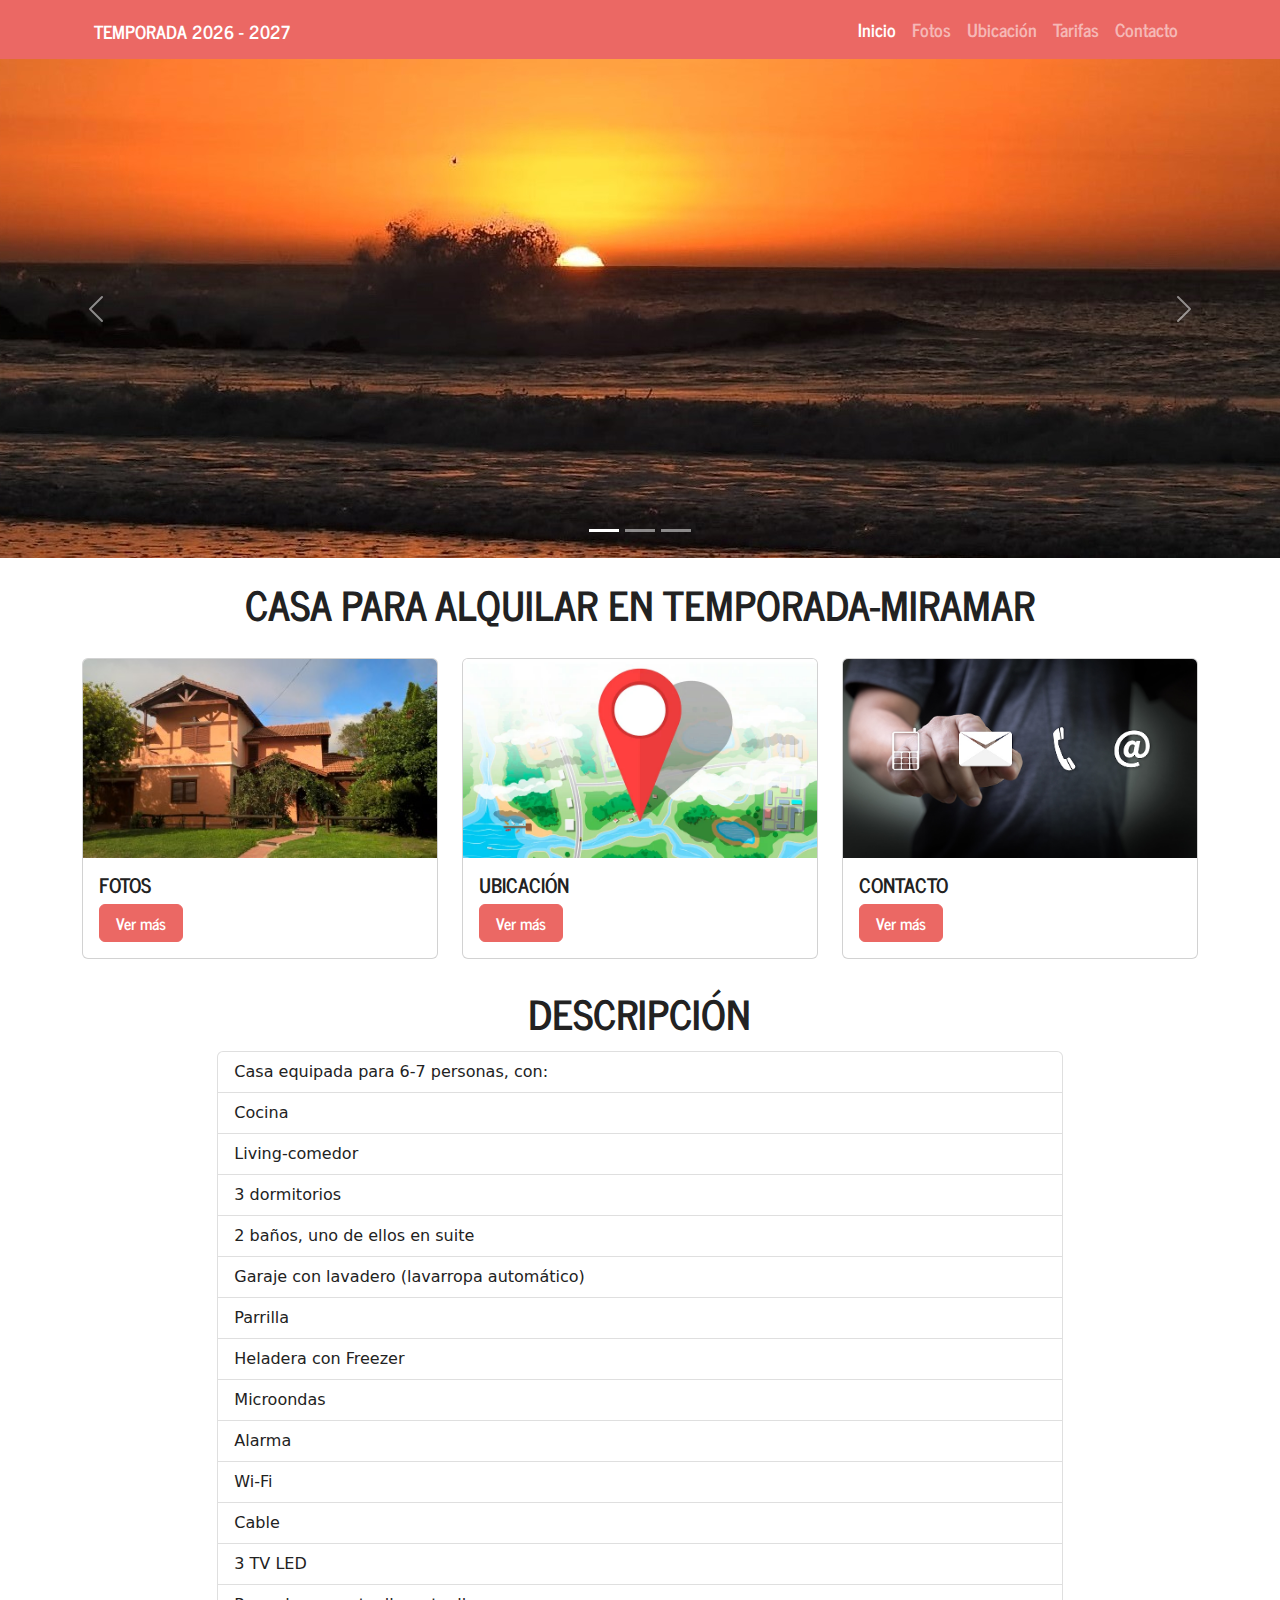
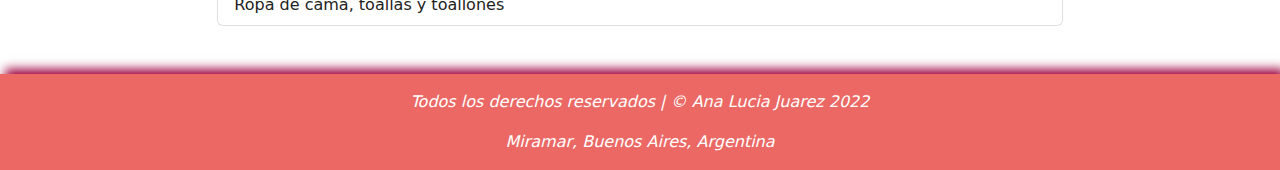
<file: index.html>
<!DOCTYPE html>
<html lang="en">

<head>
    <meta charset="UTF-8">
    <meta http-equiv="X-UA-Compatible" content="IE=edge">
    <meta name="viewport" content="width=device-width, initial-scale=1.0">
    <title>Alquiler Temporada Miramar</title>
    <link rel="shortcut icon" href="./img/home.png">
   

    <link rel="stylesheet" href="./bootstrap.min.css">
    <style>
        .carousel-inner img {
            width: 100%;
            height: 499px;
            object-fit: cover;
            object-position: center;
        }

        @media (max-width: 575px) {
            .carousel-inner img {
                width: 100%;
                height: 220px;
            }
        }

        #icono {
            width: 40px;
            height: 40px;
        }


        h1 {
            text-align: center;
        }

        body {
            min-height: 100vh;
        }

        footer {
            align-self: flex-end;
            text-align: center;
            width: 100%;
            color: white;
            font-style: italic;
            box-shadow: 5px -5px 10px #9D003E;
        }
    </style>
</head>

<body>
    <div class="containder-fluid bg-primary">
        <div class="container">
            <nav class="navbar navbar-expand-lg navbar-dark bg-primary">
                <div class="container-fluid">
                    <a class="navbar-brand" id="temporada"></a>
                    <button class="navbar-toggler" type="button" data-bs-toggle="collapse"
                        data-bs-target="#navbarSupportedContent" aria-controls="navbarSupportedContent"
                        aria-expanded="false" aria-label="Toggle navigation">
                        <span class="navbar-toggler-icon"></span>
                    </button>
                    <div class="collapse navbar-collapse" id="navbarSupportedContent">
                        <ul class="navbar-nav ms-auto mb-2 mb-lg-0">
                            <li class="nav-item">
                                <a class="nav-link active" aria-current="page" href="index.html">Inicio</a>
                            </li>
                            <li class="nav-item">
                                <a class="nav-link" href="fotos.html">Fotos</a>
                            </li>
                            <li class="nav-item">
                                <a class="nav-link" href="ubicacion.html">Ubicación</a>
                            </li>
                            <li class="nav-item">
                                <a class="nav-link" href="tarifas.html">Tarifas</a>
                            </li>
                            <li class="nav-item">
                                <a class="nav-link" href="contacto.html">Contacto</a>
                            </li>
                        </ul>

                    </div>
                </div>
            </nav>

        </div>

    </div>


    <div id="carouselExampleIndicators" class="carousel slide" data-bs-ride="carousel">
        <div class="carousel-indicators">
            <button type="button" data-bs-target="#carouselExampleIndicators" data-bs-slide-to="0" class="active"
                aria-current="true" aria-label="Slide 1"></button>
            <button type="button" data-bs-target="#carouselExampleIndicators" data-bs-slide-to="1"
                aria-label="Slide 2"></button>
            <button type="button" data-bs-target="#carouselExampleIndicators" data-bs-slide-to="2"
                aria-label="Slide 3"></button>
        </div>
        <div class="carousel-inner">
            <div class="carousel-item active">
                <img src="./img/miramar.jpg" class="d-block w-100" alt="...">
            </div>
            <div class="carousel-item">
                <img src="./img/city.jpg" class="d-block w-100" alt="...">
            </div>
            <div class="carousel-item">
                <img src="./img/girasol.jpg" class="d-block w-100" alt="...">
            </div>
        </div>
        <button class="carousel-control-prev" type="button" data-bs-target="#carouselExampleIndicators"
            data-bs-slide="prev">
            <span class="carousel-control-prev-icon" aria-hidden="true"></span>
            <span class="visually-hidden">Previous</span>
        </button>
        <button class="carousel-control-next" type="button" data-bs-target="#carouselExampleIndicators"
            data-bs-slide="next">
            <span class="carousel-control-next-icon" aria-hidden="true"></span>
            <span class="visually-hidden">Next</span>
        </button>
    </div>




    <div class="container mt-4">
        <div class="row">
            <h1>CASA PARA ALQUILAR EN TEMPORADA-MIRAMAR</h1>
            <div class="col-12 col-md-4 mt-4">

                <div class="card">
                    <a href="fotos.html"><img src="./img/frente.jpg" class="card-img-top" alt="..."></a>
                    <div class="card-body">
                        <h5 class="card-title">FOTOS</h5>
                        <a href="fotos.html" class="btn btn-primary">Ver más</a>
                    </div>
                </div>
            </div>
            <div class="col-12 col-md-4 mt-4">
                <div class="card">
                    <a href="ubicacion.html"><img src="./img/ubicacion.jpg" class="card-img-top" alt="..."></a>
                    <div class="card-body">
                        <h5 class="card-title">UBICACIÓN</h5>
                        <a href="ubicacion.html" class="btn btn-primary">Ver más</a>
                    </div>
                </div>

            </div>
            <div class="col-12 col-md-4 mt-4">
                <div class="card">
                    <a href="contacto.html"><img src="./img/contactoo.jpg" class="card-img-top" alt="..."></a>
                    <div class="card-body">
                        <h5 class="card-title">CONTACTO</h5>
                        <a href="contacto.html" class="btn btn-primary">Ver más</a>
                    </div>
                </div>

            </div>
        </div>
    </div>


    <div class="row justify-content-center mt-3">
        <div class="col-12 col-md-8 mt-3">
            <h1>DESCRIPCIÓN</h1>
            <ul class="list-group mt-3">
                <li class="list-group-item">Casa equipada para 6-7 personas, con:</li>
                <li class="list-group-item">Cocina</li>
                <li class="list-group-item">Living-comedor</li>
                <li class="list-group-item">3 dormitorios</li>
                <li class="list-group-item">2 baños, uno de ellos en suite</li>
                <li class="list-group-item">Garaje con lavadero (lavarropa automático)</li>
                <li class="list-group-item">Parrilla</li>
                <li class="list-group-item">Heladera con Freezer</li>
                <li class="list-group-item">Microondas</li>
                <li class="list-group-item">Alarma</li>
                <li class="list-group-item">Wi-Fi</li>
                <li class="list-group-item">Cable</li>
                <li class="list-group-item">3 TV LED</li>
                <li class="list-group-item">Ropa de cama, toallas y toallones</li>
            </ul>
        </div>
    </div>

    <div class="container-fluid bg-primary">
        <div class="row mt-5">
            <footer>
                <p class="mt-3">Todos los derechos reservados | © Ana Lucia Juarez 2022</p>
                <p>Miramar, Buenos Aires, Argentina</p>
            </footer>

        </div>
    </div>











    <script src="https://cdn.jsdelivr.net/npm/bootstrap@5.0.1/dist/js/bootstrap.bundle.min.js"></script>
    <script src="script.js"></script>
</body>

</html>
</file>
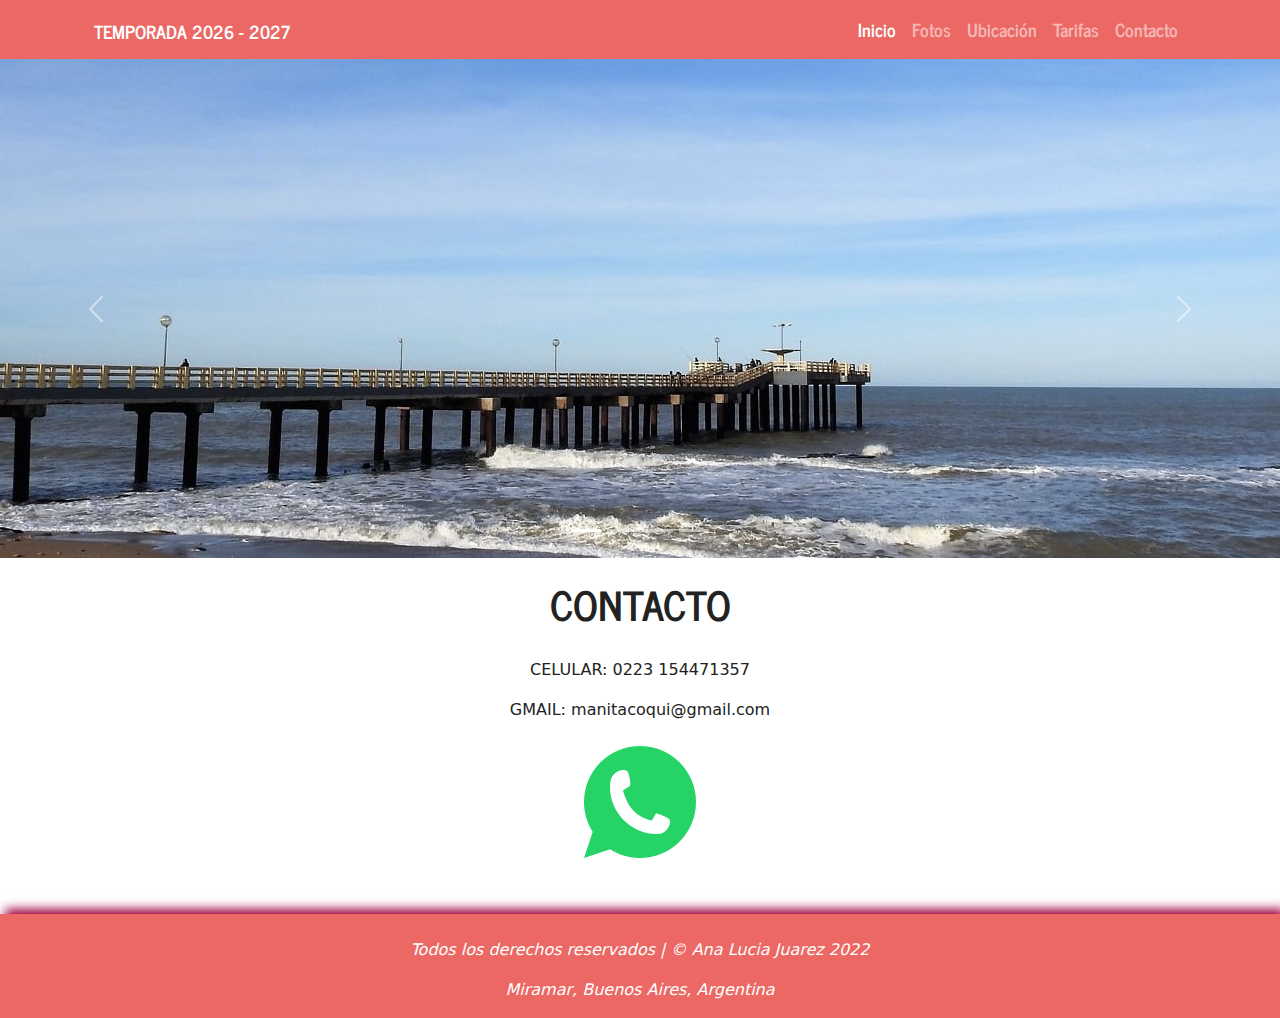
<file: contacto.html>
<!DOCTYPE html>
<html lang="en">

<head>
    <meta charset="UTF-8">
    <meta http-equiv="X-UA-Compatible" content="IE=edge">
    <meta name="viewport" content="width=device-width, initial-scale=1.0">
    <title>Contacto</title>
    <link rel="shortcut icon" href="./img/cel.png">

    <link rel="stylesheet" href="./bootstrap.min.css">
    <style>
        p {
            text-align: center;
        }

        body {

            min-height: 100vh;
        }

        footer {
            align-self: flex-end;

            text-align: center;
            width: 100%;
            color: white;
            font-style: italic;
            box-shadow: 5px -5px 10px #9D003E;
        }

        h1 {
            text-align: center;
        }

        .whatsapp {
            display: block;
            margin: 0px auto;
            transition: all 300ms;
        }

        .carousel-inner img {
            width: 100%;
            height: 499px;
            object-fit: cover;
            object-position: center;
        }

        @media (max-width: 575px) {
            .carousel-inner img {
                width: 100%;
                height: 300px;
            }

            .div {
                margin-top: 133px;
            }

            body {

                min-height: 1vh;
            }

        }

        .whatsapp:hover {
            transform: scale(1.15);

        }
    </style>
</head>

<body>
    <div class="containder-fluid bg-primary">
        <div class="container">
            <nav class="navbar navbar-expand-lg navbar-dark bg-primary">
                <div class="container-fluid">
                    <a class="navbar-brand" id="temporada"></a>
                    <button class="navbar-toggler" type="button" data-bs-toggle="collapse"
                        data-bs-target="#navbarSupportedContent" aria-controls="navbarSupportedContent"
                        aria-expanded="false" aria-label="Toggle navigation">
                        <span class="navbar-toggler-icon"></span>
                    </button>
                    <div class="collapse navbar-collapse" id="navbarSupportedContent">
                        <ul class="navbar-nav ms-auto mb-2 mb-lg-0">
                            <li class="nav-item">
                                <a class="nav-link active" aria-current="page" href="index.html">Inicio</a>
                            </li>
                            <li class="nav-item">
                                <a class="nav-link" href="fotos.html">Fotos</a>
                            </li>
                            <li class="nav-item">
                                <a class="nav-link" href="ubicacion.html">Ubicación</a>
                            </li>
                            <li class="nav-item">
                                <a class="nav-link" href="tarifas.html">Tarifas</a>
                            </li>
                            <li class="nav-item">
                                <a class="nav-link" href="contacto.html">Contacto</a>
                            </li>

                        </ul>

                    </div>
                </div>
            </nav>

        </div>

    </div>

    <div id="carouselExampleIndicators" class="carousel slide" data-bs-ride="carousel">
        <div class="carousel-indicators">
            <button type="button" data-bs-target="#carouselExampleIndicators" data-bs-slide-to="0" class="active"
                aria-current="true" aria-label="Slide 1"></button>
            <button type="button" data-bs-target="#carouselExampleIndicators" data-bs-slide-to="1"
                aria-label="Slide 2"></button>
            <button type="button" data-bs-target="#carouselExampleIndicators" data-bs-slide-to="2"
                aria-label="Slide 3"></button>
                <button type="button" data-bs-target="#carouselExampleIndicators" data-bs-slide-to="3"
                aria-label="Slide 4"></button>
        </div>
        <div class="carousel-inner">
            <div class="carousel-item active">
                <img src="./img/muelle.jpg" class="d-block w-100" alt="...">
            </div>
            <div class="carousel-item">
                <img src="./img/gavio.jpg" class="d-block w-100" alt="...">
            </div>
            <div class="carousel-item">
                <img src="./img/amanecer.jpg" class="d-block w-100" alt="...">
            </div>
            <div class="carousel-item">
                <img src="./img/beach.jpg" class="d-block w-100" alt="...">
            </div>
        </div>
        <button class="carousel-control-prev" type="button" data-bs-target="#carouselExampleIndicators"
            data-bs-slide="prev">
            <span class="carousel-control-prev-icon" aria-hidden="true"></span>
            <span class="visually-hidden">Previous</span>
        </button>
        <button class="carousel-control-next" type="button" data-bs-target="#carouselExampleIndicators"
            data-bs-slide="next">
            <span class="carousel-control-next-icon" aria-hidden="true"></span>
            <span class="visually-hidden">Next</span>
        </button>
    </div>

    <div class="container-fluid">
        <div class="row mt-4">
            <div class="col-12">
                <h1>CONTACTO</h1>
            </div>
        </div>

        <div class="row mt-4">
            <div class="col-12">

                <p>CELULAR: 0223 154471357</p>
                <p>GMAIL: manitacoqui@gmail.com</p>
            </div>
        </div>

        <div class="row">
            <div class="col-12">
                <a href="https://api.whatsapp.com/send?phone=5492234471357"><img class="whatsapp"
                        src="./img/whatsapp.png" alt=""></a>
            </div>
        </div>

    </div>




    <div class="container-fluid bg-primary div">
        <div class="row mt-5">
            <footer>
                <p class="mt-4">Todos los derechos reservados | © Ana Lucia Juarez 2022</p>
                <p>Miramar, Buenos Aires, Argentina</p>
            </footer>

        </div>
    </div>




    <script src="https://cdn.jsdelivr.net/npm/bootstrap@5.0.1/dist/js/bootstrap.bundle.min.js"></script>
    <script src="script.js"></script>
</body>

</html>
</file>
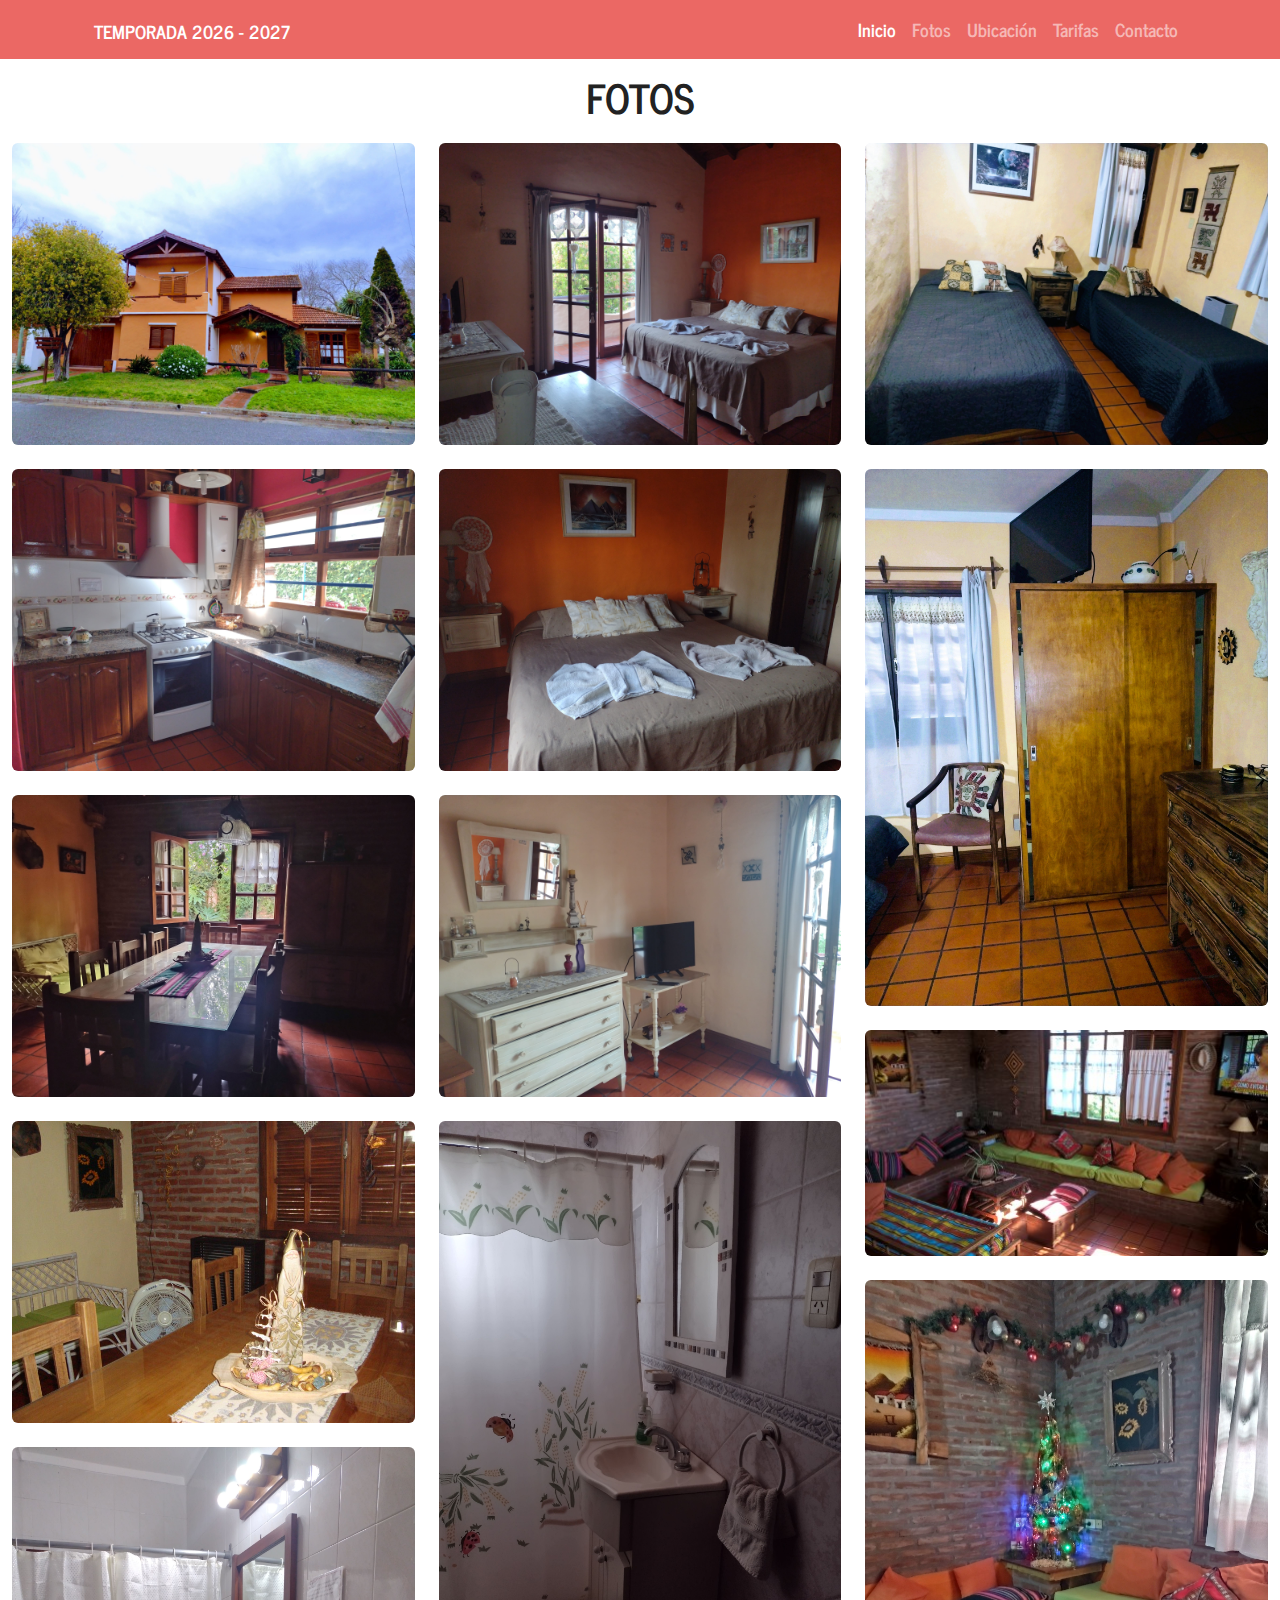
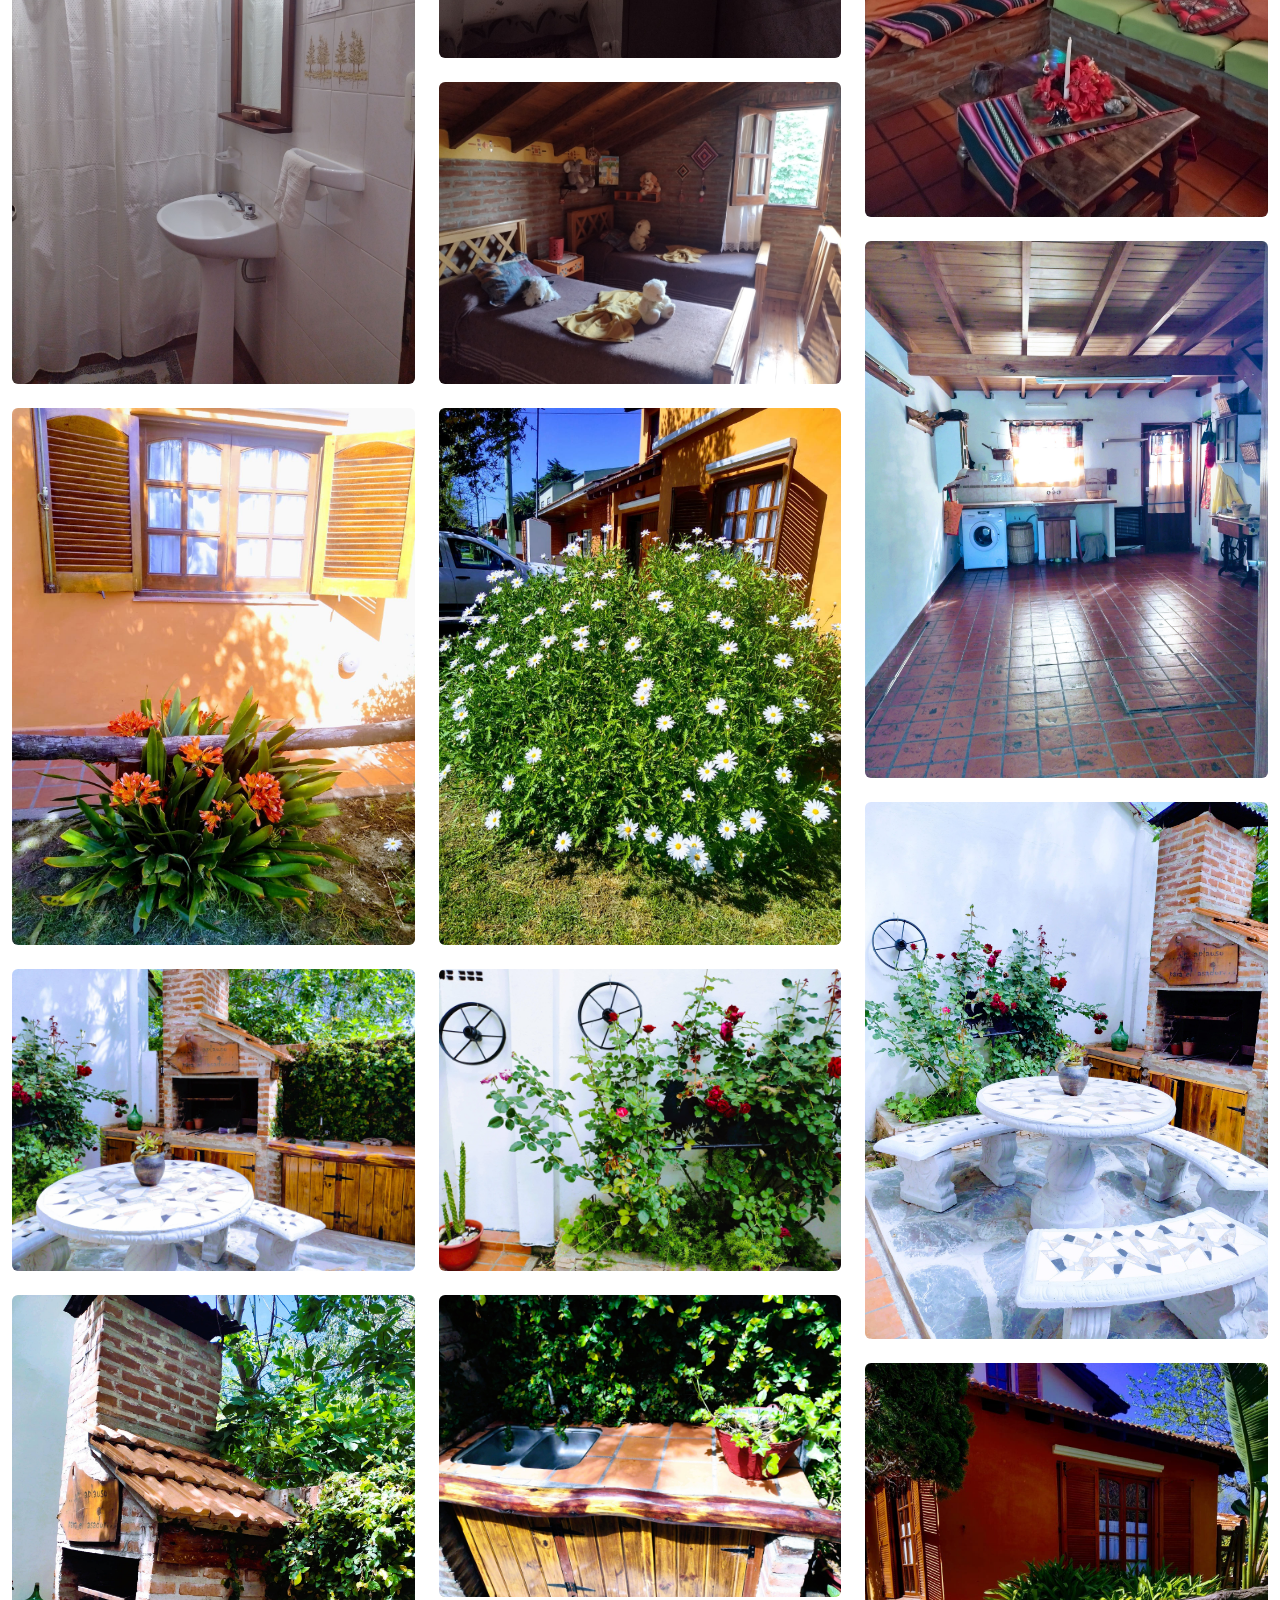
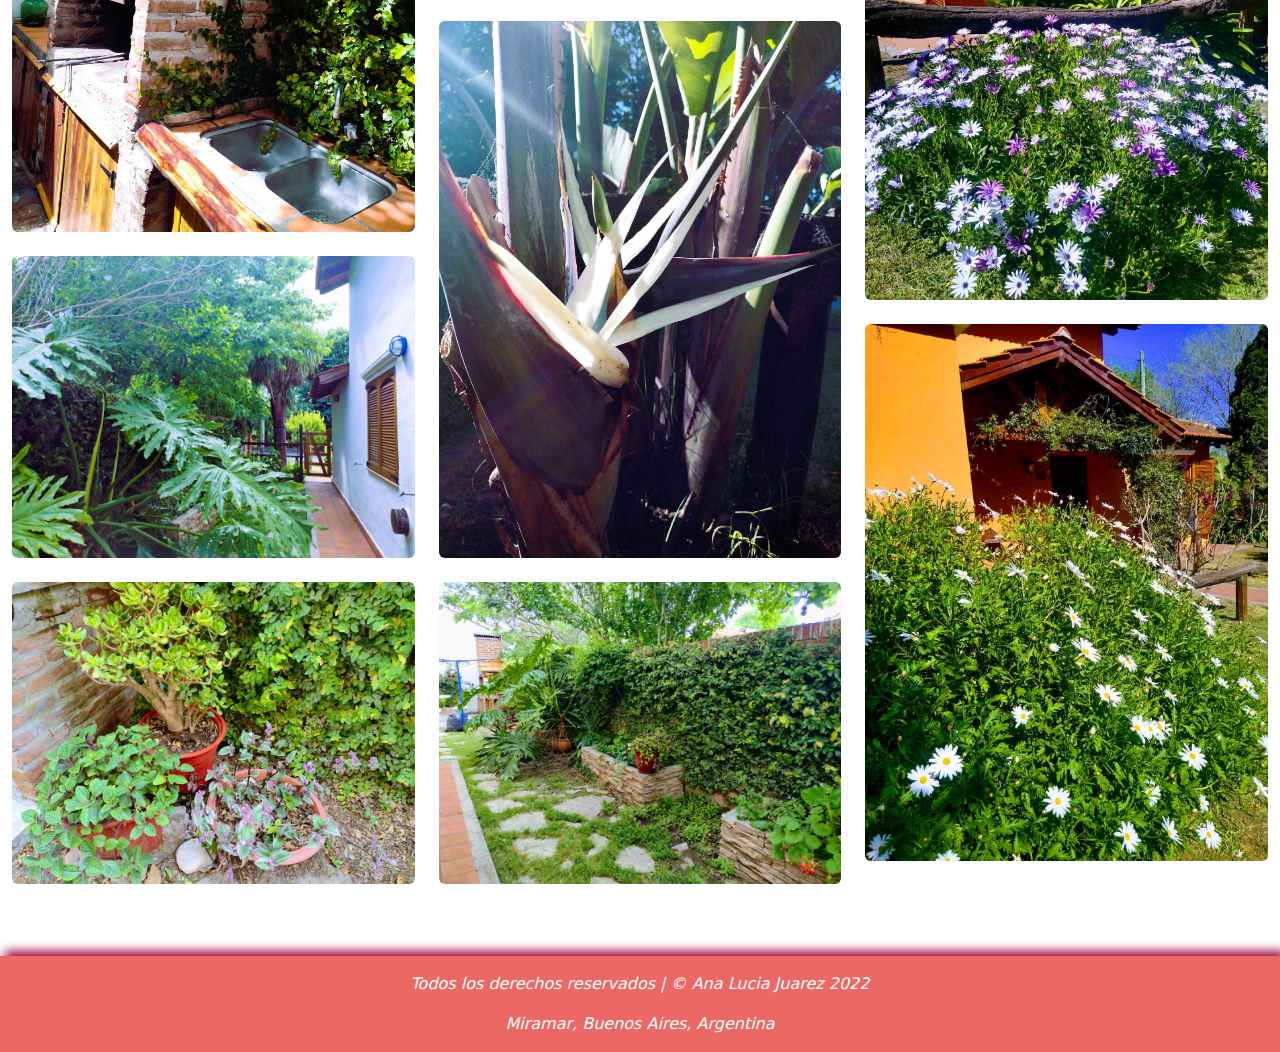
<file: fotos.html>
<!DOCTYPE html>
<html lang="en">

<head>
    <meta charset="UTF-8">
    <meta http-equiv="X-UA-Compatible" content="IE=edge">
    <meta name="viewport" content="width=device-width, initial-scale=1.0">
    <title>Fotos</title>
    <link rel="shortcut icon" href="./img/camera.png">

    <link rel="stylesheet" href="./bootstrap.min.css">
    <style>
        body{
            min-height: 100vh;
        }
        
        footer{
            align-self: flex-end;
            text-align: center;
            width: 100%;
            color: white;
            font-style: italic;
            box-shadow: 5px -5px 10px #9D003E;
        }

        img {
            transition: all 300ms;
        }

        img:hover {
            transform: scale(1.03);

        }

        h1 {
            text-align: center;
        }
    </style>
</head>

<body>
    <div class="containder-fluid bg-primary">
        <div class="container">
            <nav class="navbar navbar-expand-lg navbar-dark bg-primary">
                <div class="container-fluid">
                    <a class="navbar-brand" id="temporada"></a>
                    <button class="navbar-toggler" type="button" data-bs-toggle="collapse"
                        data-bs-target="#navbarSupportedContent" aria-controls="navbarSupportedContent"
                        aria-expanded="false" aria-label="Toggle navigation">
                        <span class="navbar-toggler-icon"></span>
                    </button>
                    <div class="collapse navbar-collapse" id="navbarSupportedContent">
                        <ul class="navbar-nav ms-auto mb-2 mb-lg-0">
                            <li class="nav-item">
                                <a class="nav-link active" aria-current="page" href="index.html">Inicio</a>
                            </li>
                            <li class="nav-item">
                                <a class="nav-link" href="fotos.html">Fotos</a>
                            </li>
                            <li class="nav-item">
                                <a class="nav-link" href="ubicacion.html">Ubicación</a>
                            </li>
                            <li class="nav-item">
                                <a class="nav-link" href="tarifas.html">Tarifas</a>
                            </li>
                            <li class="nav-item">
                                <a class="nav-link" href="contacto.html">Contacto</a>
                            </li>
                        </ul>

                    </div>
                </div>
            </nav>

        </div>

    </div>

    <div class="container-fluid">
        <!-- Gallery -->
        <h1 class="mt-3">FOTOS</h1>
        <div class="row mt-4">
            <div class="col-lg-4 col-md-12 mb-4 mb-lg-0">
                <img src="./img/casa/2023/frente.jpg" class="w-100 shadow-1-strong rounded mb-4"
                     alt="frente" />

                <img src="./img/casa/2023/cocina.jpg" class="w-100 shadow-1-strong rounded mb-4"
                     alt="cocina" />


                <img src="./img/casa/2023/comedor.jpg" class="w-100 shadow-1-strong rounded mb-4"
                     alt="comedor_foto1" />

                <img src="./img/casa/1.jpeg" class="w-100 shadow-1-strong rounded mb-4"
                     alt="comedor_foto2" />

                <img src="./img/casa/2023/baño1.jpg" class="w-100 shadow-1-strong rounded mb-4"
                     alt="baño_planta_baja" />

                <img src="./img/casa/2023/afuera1.jpeg" class="w-100 shadow-1-strong rounded mb-4"
                     alt="afuera1" />

                <img src="./img/casa/2023/mesa2.jpg" class="w-100 shadow-1-strong rounded mb-4"
                     alt="mesa_2" />

                <img src="./img/casa/2023/parrilla.jpg" class="w-100 shadow-1-strong rounded mb-4"
                     alt="parilla" />

                <img src="./img/casa/2023/afuera7.jpg" class="w-100 shadow-1-strong rounded mb-4"
                     alt="afuera_7" />

                <img src="./img/casa/2023/afuera8.jpg" class="w-100 shadow-1-strong rounded mb-4"
                     alt="afuera_8" />

            </div>

            <div class="col-lg-4 mb-4 mb-lg-0">
                <img src="./img/casa/2023/matrimonial1.jpg" class="w-100 shadow-1-strong rounded mb-4"
                     alt="habitacion_matrimonial_foto_1" />

                <img src="./img/casa/2023/matrimonial3.jpg" class="w-100 shadow-1-strong rounded mb-4"
                     alt="habitacion_matrimonial_foto_3" />

                <img src="./img/casa/2023/matrimonial2.jpg" class="w-100 shadow-1-strong rounded mb-4"
                     alt="habitacion_matrimonial_foto_2" />

                <img src="./img/casa/2023/baño2.jpg" class="w-100 shadow-1-strong rounded mb-4"
                     alt="baño_planta_alta" />

                <img src="./img/casa/2023/pieza arriba.jpg" class="w-100 shadow-1-strong rounded mb-4"
                     alt="habitacion_planta_alta" />

                <img src="./img/casa/2023/afuera2.jpeg" class="w-100 shadow-1-strong rounded mb-4"
                     alt="afuera2" />

                <img src="./img/casa/2023/afuera6.jpg" class="w-100 shadow-1-strong rounded mb-4"
                     alt="afuera_6" />
                
                <img src="./img/casa/2023/pileta_afuera.jpg" class="w-100 shadow-1-strong rounded mb-4"
                     alt="pileta_afuera" />
                
                <img src="./img/casa/2023/afuera10.jpg" class="w-100 shadow-1-strong rounded mb-4"
                     alt="afuera_10" />

                <img src="./img/casa/2023/afuera9.jpg" class="w-100 shadow-1-strong rounded mb-4"
                     alt="afuera_9" />

            </div>

            <div class="col-lg-4 mb-4 mb-lg-0">
                <img src="./img/casa/2023/pieza_abajo1.jpg" class="w-100 shadow-1-strong rounded mb-4"
                     alt="dormitorio_planta_baja_1" />

                <img src="./img/casa/2023/pieza_abajo2.jpg" class="w-100 shadow-1-strong rounded mb-4"
                    alt="dormitorio_planta_baja_2" />

                <img src="./img/casa/living.jpg" class="w-100 shadow-1-strong rounded mb-4"
                     alt="living" />

                <img src="./img/casa/2023/arbol.jpg" class="w-100 shadow-1-strong rounded mb-4"
                     alt="living_foto_2" />

                <img src="./img/casa/2023/garage.jpg" class="w-100 shadow-1-strong rounded mb-4"
                     alt="garage_lavadero" />

                <img src="./img/casa/2023/mesa1.jpg" class="w-100 shadow-1-strong rounded mb-4"
                     alt="mesa_1" />

                <img src="./img/casa/2023/afuera3.jpeg" class="w-100 shadow-1-strong rounded mb-4"
                     alt="afuera3" />

                <img src="./img/casa/2023/afuera4.jpeg" class="w-100 shadow-1-strong rounded mb-4"
                     alt="afuera4" />
            </div>


        </div>
        <!-- Gallery -->
    </div>

    <div class="container-fluid bg-primary">
        <div class="row mt-5">
            <footer>
                <p class="mt-3">Todos los derechos reservados | © Ana Lucia Juarez 2022</p>
                <p>Miramar, Buenos Aires, Argentina</p>
            </footer>

        </div>
    </div>


    <script src="https://cdn.jsdelivr.net/npm/bootstrap@5.0.1/dist/js/bootstrap.bundle.min.js"></script>
    <script src="script.js"></script>
</body>

</html>
</file>
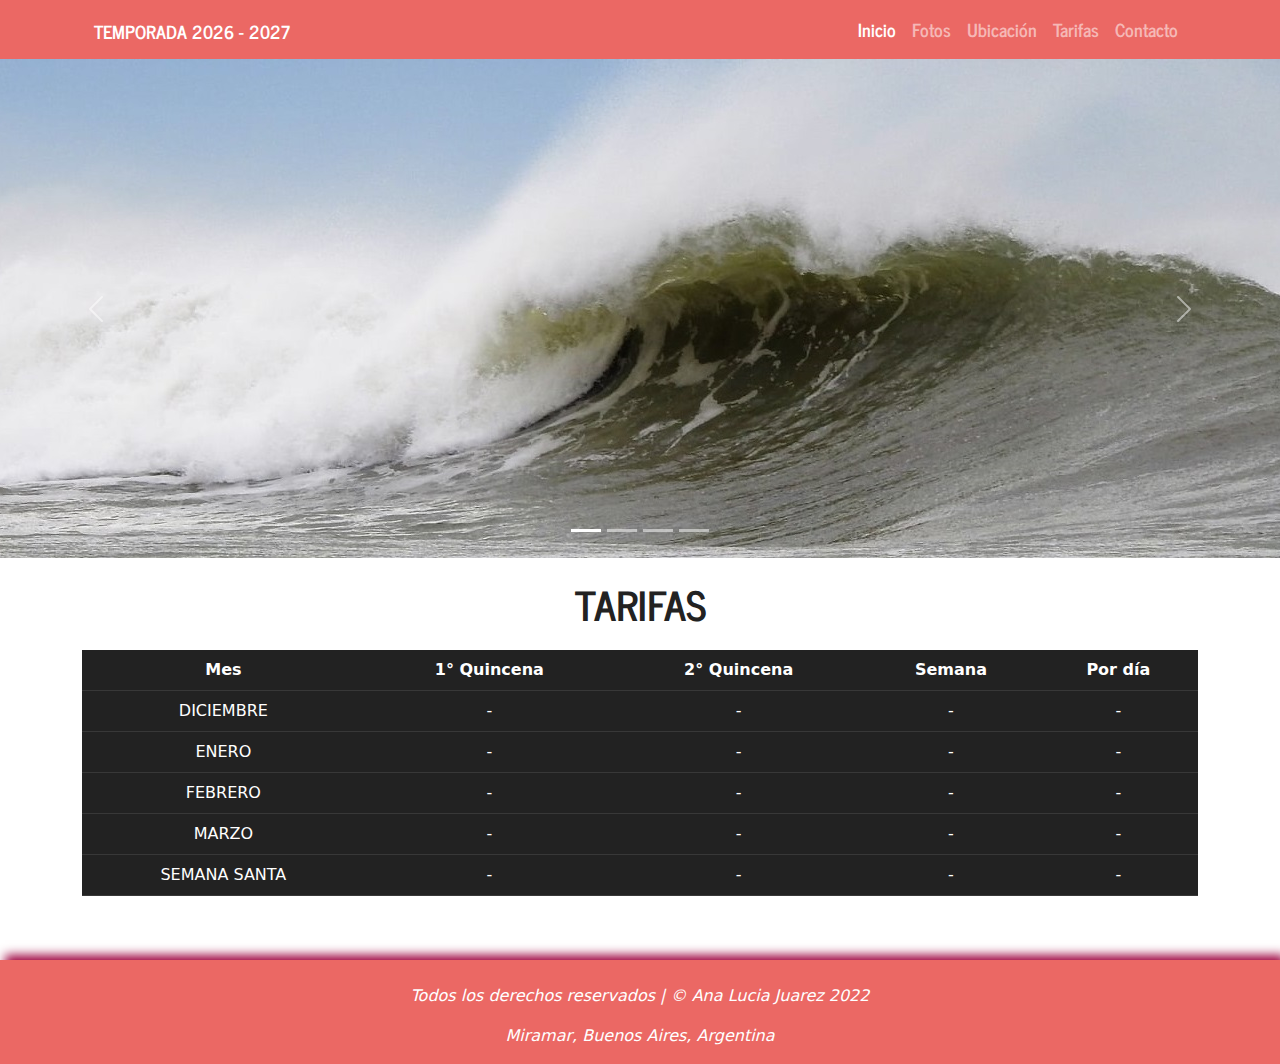
<file: tarifas.html>
<!DOCTYPE html>
<html lang="en">

<head>
    <meta charset="UTF-8">
    <meta http-equiv="X-UA-Compatible" content="IE=edge">
    <meta name="viewport" content="width=device-width, initial-scale=1.0">
    <title>Tarifas</title>
    <link rel="shortcut icon" href="./img/dollar.png">

    <link rel="stylesheet" href="./bootstrap.min.css">
    <style>
        body {
            min-height: 100vh;
        }

        td,
        th {
            text-align: center;
        }

        footer {
            align-self: flex-end;
            text-align: center;
            width: 100%;
            color: white;
            font-style: italic;
            box-shadow: 5px -5px 10px #9D003E;
        }

        h1 {
            text-align: center;
        }

        .carousel-inner img {
            width: 100%;
            height: 499px;
            object-fit: cover;
            object-position: center;
        }

        @media (max-width: 575px) {
            .carousel-inner img {
                width: 100%;
                height: 220px;
            }

            .div{
                margin-top: 125px;
            }

        }

        .alquilado{
            font-weight:bolder;
            color:red;
        }
    </style>
</head>

<body>
    <div class="containder-fluid bg-primary">
        <div class="container">
            <nav class="navbar navbar-expand-lg navbar-dark bg-primary">
                <div class="container-fluid">
                    <a class="navbar-brand" id="temporada"></a>
                    <button class="navbar-toggler" type="button" data-bs-toggle="collapse"
                        data-bs-target="#navbarSupportedContent" aria-controls="navbarSupportedContent"
                        aria-expanded="false" aria-label="Toggle navigation">
                        <span class="navbar-toggler-icon"></span>
                    </button>
                    <div class="collapse navbar-collapse" id="navbarSupportedContent">
                        <ul class="navbar-nav ms-auto mb-2 mb-lg-0">
                            <li class="nav-item">
                                <a class="nav-link active" aria-current="page" href="index.html">Inicio</a>
                            </li>
                            <li class="nav-item">
                                <a class="nav-link" href="fotos.html">Fotos</a>
                            </li>
                            <li class="nav-item">
                                <a class="nav-link" href="ubicacion.html">Ubicación</a>
                            </li>
                            <li class="nav-item">
                                <a class="nav-link" href="tarifas.html">Tarifas</a>
                            </li>

                            <li class="nav-item">
                                <a class="nav-link" href="contacto.html">Contacto</a>
                            </li>

                        </ul>

                    </div>
                </div>
            </nav>

        </div>

    </div>

    <div id="carouselExampleIndicators" class="carousel slide" data-bs-ride="carousel">
        <div class="carousel-indicators">
            <button type="button" data-bs-target="#carouselExampleIndicators" data-bs-slide-to="0" class="active"
                aria-current="true" aria-label="Slide 1"></button>
            <button type="button" data-bs-target="#carouselExampleIndicators" data-bs-slide-to="1"
                aria-label="Slide 2"></button>
            <button type="button" data-bs-target="#carouselExampleIndicators" data-bs-slide-to="2"
                aria-label="Slide 3"></button>
                <button type="button" data-bs-target="#carouselExampleIndicators" data-bs-slide-to="3"
                aria-label="Slide 4"></button>
        </div>
        <div class="carousel-inner">
            <div class="carousel-item active">
                <img src="./img/wave.jpg" class="d-block w-100" alt="...">
            </div>
            <div class="carousel-item">
                <img src="./img/gente.jpg" class="d-block w-100" alt="...">
            </div>
            <div class="carousel-item">
                <img src="./img/miramar3.jpg" class="d-block w-100" alt="...">
            </div>
            <div class="carousel-item">
                <img src="./img/espuma.jpg" class="d-block w-100" alt="...">
            </div>
        </div>
        <button class="carousel-control-prev" type="button" data-bs-target="#carouselExampleIndicators"
            data-bs-slide="prev">
            <span class="carousel-control-prev-icon" aria-hidden="true"></span>
            <span class="visually-hidden">Previous</span>
        </button>
        <button class="carousel-control-next" type="button" data-bs-target="#carouselExampleIndicators"
            data-bs-slide="next">
            <span class="carousel-control-next-icon" aria-hidden="true"></span>
            <span class="visually-hidden">Next</span>
        </button>
    </div>

    <div class="container">
        <h1 class="mt-4">TARIFAS</h1>
        <div class="table-responsive">
            <table class="table table-dark table-hover mt-3">
                <tbody id="tarifas-body"></tbody>
            </table>
        </div>
    </div>

    <div class="container-fluid bg-primary div">
        <div class="row mt-5">
            <footer>
                <p class="mt-4">Todos los derechos reservados | © Ana Lucia Juarez 2022</p>
                <p>Miramar, Buenos Aires, Argentina</p>
            </footer>

        </div>
    </div>


    <script src="https://cdn.jsdelivr.net/npm/bootstrap@5.0.1/dist/js/bootstrap.bundle.min.js"></script>
    <script src="https://code.jquery.com/jquery-3.5.1.slim.min.js"></script>
    <script src="https://cdn.jsdelivr.net/npm/@popperjs/core@2.5.4/dist/umd/popper.min.js"></script>
    <script src="script.js"></script>
</body>

</html>
</file>
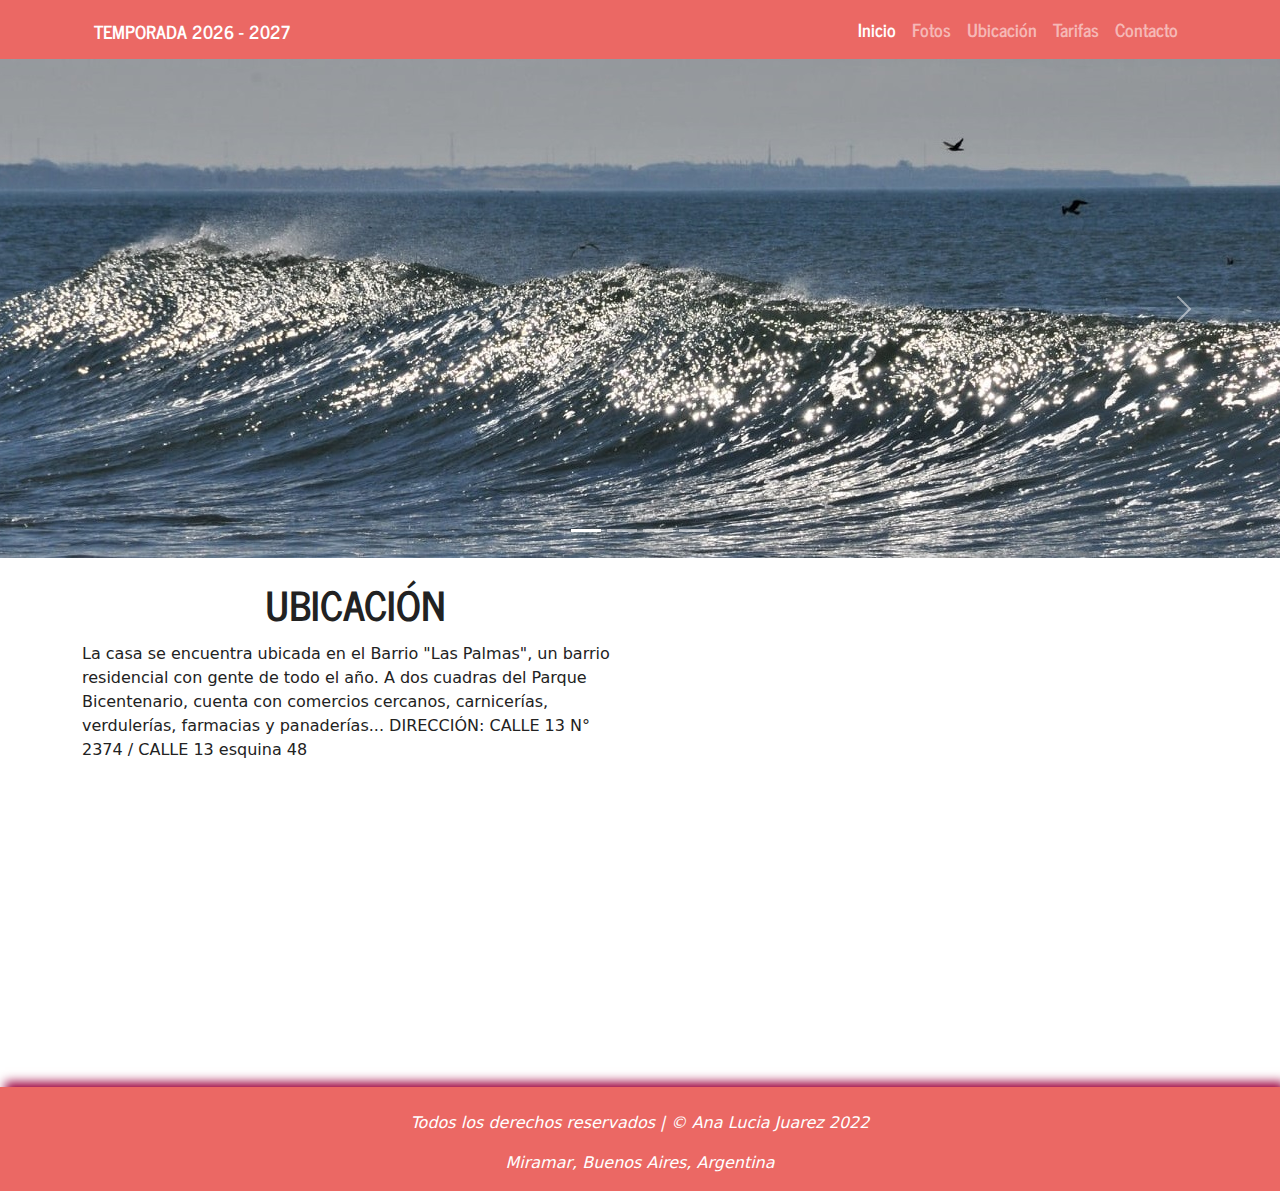
<file: ubicacion.html>
<!DOCTYPE html>
<html lang="en">

<head>
    <meta charset="UTF-8">
    <meta http-equiv="X-UA-Compatible" content="IE=edge">
    <meta name="viewport" content="width=device-width, initial-scale=1.0">
    <title>Ubicación</title>
    <link rel="shortcut icon" href="./img/map.png">

    <link rel="stylesheet" href="./bootstrap.min.css">
    <style>

        body{
            min-height: 100vh;
        }

        footer{
            align-self: flex-end;
            text-align: center;
            width: 100%;
            color: white;
            font-style: italic;
            box-shadow: 5px -5px 10px #9D003E;
        }

        h1 {
            text-align: center;
        }

        .carousel-inner img {
            width: 100%;
            height: 499px;
            object-fit: cover;
            object-position: center;
        }

        @media (max-width: 575px) {
            .carousel-inner img {
                width: 100%;
                height: 220px;
            }
        }
    </style>
</head>

<body>
    <div class="containder-fluid bg-primary">
        <div class="container">
            <nav class="navbar navbar-expand-lg navbar-dark bg-primary">
                <div class="container-fluid">
                    <a class="navbar-brand" id="temporada"></a>
                    <button class="navbar-toggler" type="button" data-bs-toggle="collapse"
                        data-bs-target="#navbarSupportedContent" aria-controls="navbarSupportedContent"
                        aria-expanded="false" aria-label="Toggle navigation">
                        <span class="navbar-toggler-icon"></span>
                    </button>
                    <div class="collapse navbar-collapse" id="navbarSupportedContent">
                        <ul class="navbar-nav ms-auto mb-2 mb-lg-0">
                            <li class="nav-item">
                                <a class="nav-link active" aria-current="page" href="index.html">Inicio</a>
                            </li>
                            <li class="nav-item">
                                <a class="nav-link" href="fotos.html">Fotos</a>
                            </li>
                            <li class="nav-item">
                                <a class="nav-link" href="ubicacion.html">Ubicación</a>
                            </li>
                            <li class="nav-item">
                                <a class="nav-link" href="tarifas.html">Tarifas</a>
                            </li>
                            <li class="nav-item">
                                <a class="nav-link" href="contacto.html">Contacto</a>
                            </li>
                            
                        </ul>

                    </div>
                </div>
            </nav>

        </div>

    </div>

    <div id="carouselExampleIndicators" class="carousel slide" data-bs-ride="carousel">
        <div class="carousel-indicators">
            <button type="button" data-bs-target="#carouselExampleIndicators" data-bs-slide-to="0" class="active"
                aria-current="true" aria-label="Slide 1"></button>
            <button type="button" data-bs-target="#carouselExampleIndicators" data-bs-slide-to="1"
                aria-label="Slide 2"></button>
            <button type="button" data-bs-target="#carouselExampleIndicators" data-bs-slide-to="2"
                aria-label="Slide 3"></button>
                <button type="button" data-bs-target="#carouselExampleIndicators" data-bs-slide-to="3"
                aria-label="Slide 4"></button>
        </div>
        <div class="carousel-inner">
            <div class="carousel-item active">
                <img src="./img/ola.jpg" class="d-block w-100" alt="...">
            </div>
            <div class="carousel-item">
                <img src="./img/pato.jpg" class="d-block w-100" alt="...">
            </div>
            <div class="carousel-item">
                <img src="./img/sea.jpg" class="d-block w-100" alt="...">
            </div>
            <div class="carousel-item">
                <img src="./img/vuela.jpg" class="d-block w-100" alt="...">
            </div>
        </div>
        <button class="carousel-control-prev" type="button" data-bs-target="#carouselExampleIndicators"
            data-bs-slide="prev">
            <span class="carousel-control-prev-icon" aria-hidden="true"></span>
            <span class="visually-hidden">Previous</span>
        </button>
        <button class="carousel-control-next" type="button" data-bs-target="#carouselExampleIndicators"
            data-bs-slide="next">
            <span class="carousel-control-next-icon" aria-hidden="true"></span>
            <span class="visually-hidden">Next</span>
        </button>
    </div>

    <div class="container ">
        <div class="row mt-4">
            <div class="col-12 col-md-6">
                <h1>UBICACIÓN</h1>
                <p class="mt-md-3">La casa se encuentra ubicada en el Barrio "Las Palmas", un barrio residencial con gente de todo el año. A dos cuadras del Parque Bicentenario, cuenta con comercios cercanos, carnicerías, verdulerías, farmacias y panaderías... DIRECCIÓN: CALLE 13 N° 2374 / CALLE 13 esquina 48</p>

            </div>
            <div class="col-12 col-md-6">
                <iframe
                    src="https://www.google.com/maps/embed?pb=!1m18!1m12!1m3!1d3132.8418241498316!2d-57.84662695239258!3d-38.25997442686379!2m3!1f0!2f0!3f0!3m2!1i1024!2i768!4f13.1!3m3!1m2!1s0x958510925093ce75%3A0xd7b6ded9b8584641!2sC.%2013%202374%2C%20Miramar%2C%20Provincia%20de%20Buenos%20Aires!5e0!3m2!1ses!2sar!4v1662127251050!5m2!1ses!2sar"
                    width="100%" height="450" style="border:0;" allowfullscreen="" loading="lazy"
                    referrerpolicy="no-referrer-when-downgrade"></iframe>
            </div>
        </div>

    </div>

    <div class="container-fluid bg-primary">
        <div class="row mt-5">
            <footer>
                <p class="mt-4">Todos los derechos reservados | © Ana Lucia Juarez 2022</p>
                <p>Miramar, Buenos Aires, Argentina</p>
            </footer>

        </div>
    </div>












    <script src="https://cdn.jsdelivr.net/npm/bootstrap@5.0.1/dist/js/bootstrap.bundle.min.js"></script>
    <script src="script.js"></script>
</body>

</html>
</file>
